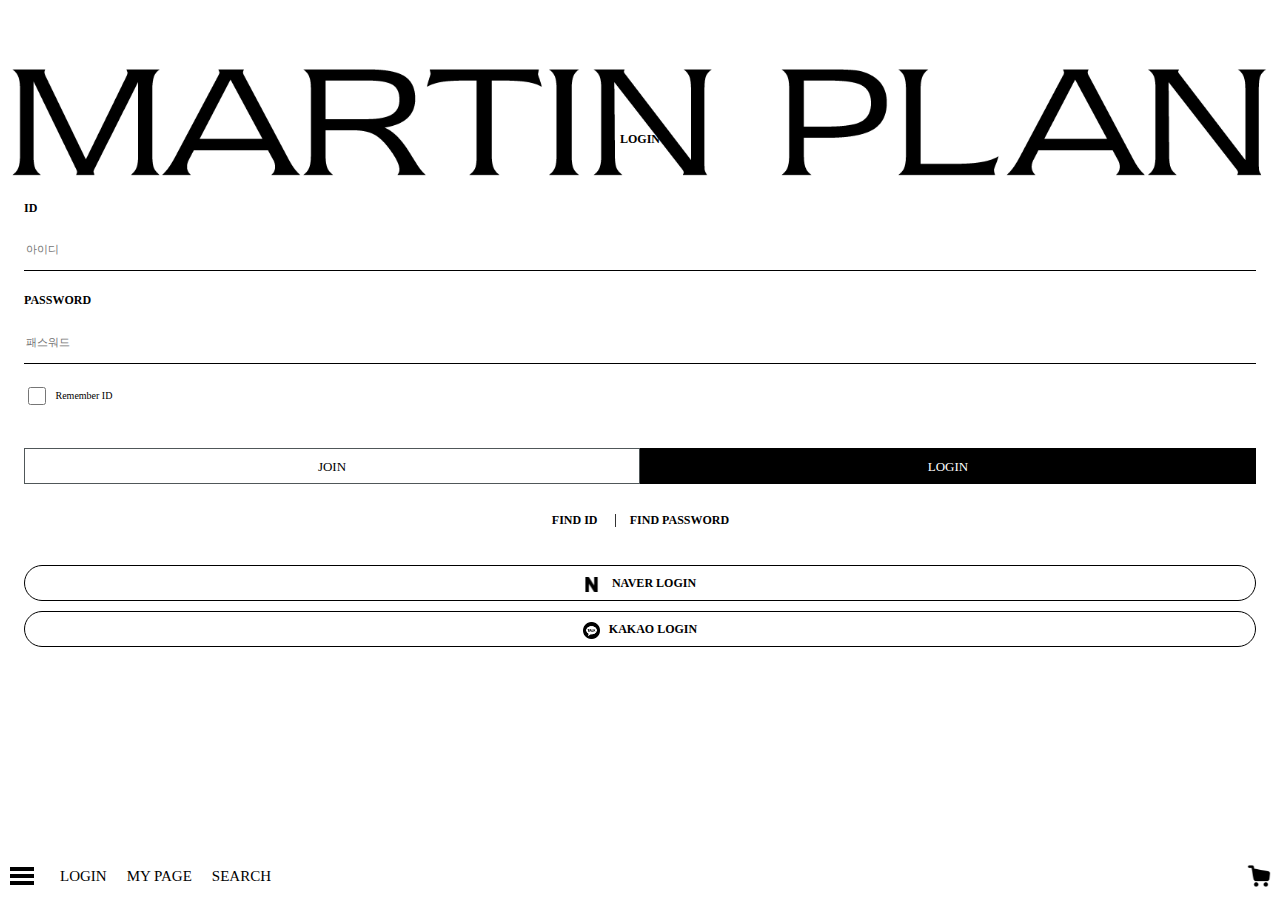
<file: login.html>
<!DOCTYPE html>
<html lang="en">
<head>
    <meta charset="UTF-8">
    <meta http-equiv="X-UA-Compatible" content="IE=edge">
    <meta name="viewport" content="width=device-width, initial-scale=1.0">
    <title>MARTIN PLAN</title>

    <link rel="stylesheet" href="css/reset.css">
    <link rel="stylesheet" href="css/login.css">
    <link href='//spoqa.github.io/spoqa-han-sans/css/SpoqaHanSansNeo.css' rel='stylesheet' type='text/css'>

    <style>
        *{ font-family: 'Spoqa Han Sans Neo', 'sans-serif'; }
    </style>

</head>
<body>
    <div id="header">
        <img src="img/martinplan_logo_black_resize.png" alt="logo">
        <!-- 로고 수정 -->
    </div>
    <div id="member_login">
        <h2>LOGIN</h2>
        <div class="loginWrap">
        <fieldset>
            <div class="formbox">
                <div class="form">
                    <span>ID</span>
                        <input id="member_id" name="member_id" label="아이디" class="Text" placeholder="아이디" value="" type="text">                    
                        <span>PASSWORD</span>
                        <input id="member_passwd" name="member_passwd" label="패스워드" value="" type="password" placeholder="패스워드">                
                </div>
                <div class="option">
                    <span class="save">
                        <input id="checkbox" name="checkbox" type="checkbox">
                        <label for="checkbox">Remember ID</label>
                    </span>
                </div>
                <div class="btn_wrap">
                    <button type="button" class="join" onclick="return false;">JOIN</button>
                    <button type="button" class="login" onclick="return false;">LOGIN</button>
                </div>
                <div class="find">
                    <a href="#" class="findid">FIND ID</a>
                    <a href="#" class="findpas">FIND PASSWORD</a>
                </div>
                <div class="sns">
                    <ul>
                        <li class="n">
                            <a href="#" onclick="return false">
                                <img src="img/n.png" alt="naver login">
                                <span>NAVER LOGIN</span>
                            </a>
                        </li>
                        <li class="k">
                            <a href="#" onclick="return false">
                                <img src="img/kakao-talk.png" alt="kakao-talk login">
                                <span>KAKAO LOGIN</span>
                            </a>
                        </li>
                    </ul>
                </div>
            </div>
        </fieldset>
        </div>
        <div class="cart">
            <a href="#">
                <img src="img/shopping-cart.png" alt="cart">
            </a>
        </div>
        <div class="bottom">
            <ul>
                <li>
                    <a href="#">LOGIN</a>
                </li>
                <li>
                    <a href="#">MY PAGE</a>
                </li>
                <li>
                    <a href="#">SEARCH</a>
                </li>
            </ul>
        </div>
    </div>
    <div id="hamburger-icon">
        <span class="line1"></span>
        <span class="line2"></span>
        <span class="line3"></span>
    </div>
</body>
</html>
</file>
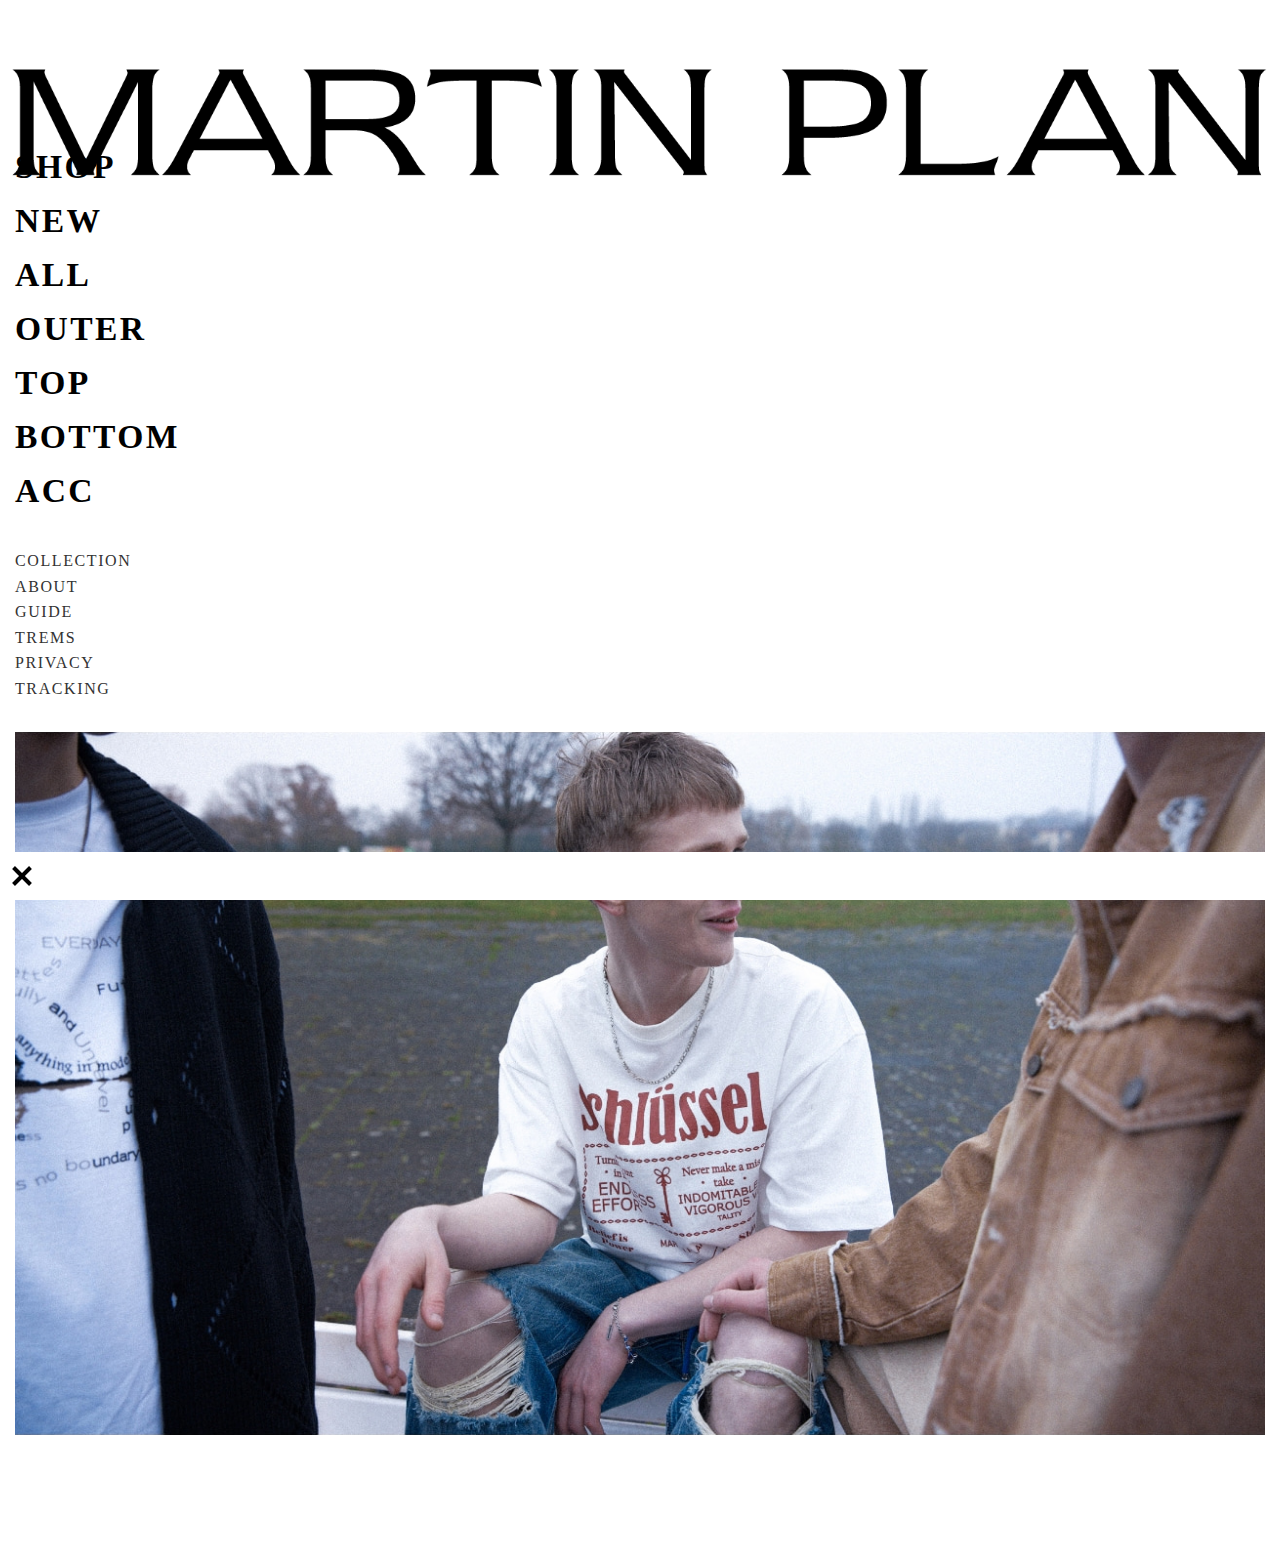
<file: mobile_menu.html>
<!DOCTYPE html>
<html lang="en">
<head>
    <meta charset="UTF-8">
    <meta http-equiv="X-UA-Compatible" content="IE=edge">
    <meta name="viewport" content="width=device-width, initial-scale=1.0">
    <title>MARTIN PLAN</title>

    <link rel="stylesheet" href="css/reset.css">
    <link rel="stylesheet" href="css/mobile_menu.css">
    <link href='//spoqa.github.io/spoqa-han-sans/css/SpoqaHanSansNeo.css' rel='stylesheet' type='text/css'>
</head>
<body>

    <div id="scroll">
        <div id="header">
            <img src="img/martinplan_logo_black_resize.png" alt="logo">
            <!-- 로고 수정 -->
        </div>

    <nav class="show">
        <div id="fullmenu">
            <div class="nav">
                <ul class="left">
                    <li>
                        <a href="#">SHOP</a>
                    </li>
                    <li>
                        <a href="#">NEW</a>
                    </li>
                    <li>
                        <a href="#">ALL</a>
                    </li>
                    <li>
                        <a href="#">OUTER</a>
                    </li>
                    <li>
                        <a href="#">TOP</a>
                    </li>
                    <li>
                        <a href="#">BOTTOM</a>
                    </li>
                    <li>
                        <a href="#">ACC</a>
                    </li>
                </ul>
                <ul class="left2">
                    <li>
                        <a href="#">COLLECTION</a>
                    </li>
                    <li>
                        <a href="#">ABOUT</a>
                    </li>
                    <li>
                        <a href="#">GUIDE</a>
                    </li>
                    <li>
                        <a href="#">TREMS</a>
                    </li>
                    <li>
                        <a href="#">PRIVACY</a>
                    </li>
                    <li>
                        <a href="#">TRACKING</a>
                    </li>
                </ul>
            </div>
            <article class="bottom_img">
                <div>
                    <img src="img/berlin3-1.jpg" alt="img">
                </div>
            </article>
        </div>
        <div class="bottom"></div>
    </nav>

    <div id="hamburger-icon">
        <span class="line1"></span>
        <span class="line2"></span>
        <span class="line3"></span>
    </div>
</body>
</html>
</file>
<file: css/login.css>
@charset "utf-8";

*, *::after, *::before {box-sizing: border-box;}

body 
{font-size:14px; line-height: 1.2rem; color: #000; background: #fff; display: block; margin: 0; padding: 0; font-family: 'Spoqa Han Sans Neo', 'sans-serif';;}

#header 
{position: relative; z-index: 10; height: 80px; padding: 10px; text-align: center; vertical-align: top;}
#header img 
{width: 100%; height: auto; margin-top: -10px;}

#member_login
{padding: 50px 10px; min-height: 650px;}

#member_login h2 
{width: 100%; text-align: center; font-size: 12px; margin: 0 0 50px;}

fieldset
{border: none; vertical-align: top;}

/* border: 1px transparent transparent solid transparent #000; */

.formbox
{position: relative; margin: 0px 14px 0; font-size: 11px;}
.formbox::after
{display: block; clear: both;}
.formbox .form input 
{width: 100%; height: 43px; margin: 0 0 20px; line-height: 1.6; border: transparent; border-bottom: 1px solid #000;}
.formbox .form span
{font-size: 12px; font-weight: bold; padding: 0 0 10px; display: block;}
.formbox .option
{overflow: hidden; font-size: 10px; margin: 0 0 20px;}
.formbox .option > span 
{display: inline-block;}

#member_id
{font-size: 11px; font-family: 'Spoqa Han Sans Neo', 'sans-serif';}
#member_passwd
{font-size: 11px; font-family: 'Spoqa Han Sans Neo', 'sans-serif';}
input[type="checkbox"]
{width: 18px; height: 18px; border: 0; background: url(../img/bg_checkbox.png) no-repeat 0 0; background-size: 18px 18px;}
label
{display: inline-block; min-height: 20px; line-height: 20px; font-size: 10px; vertical-align: middle; cursor: pointer; margin: 0 7px 0 4px;}

#member_login .btn_wrap
{width: 100%; padding: 5px 0;}
.btn_wrap
{text-align: center; margin: 15px auto; padding: 30px 0; width: 100%; display: inline-block;}
.btn_wrap a
{text-align: center; text-decoration: none; list-style: none;}
.btn_wrap .join
{width: 50%; float: left; height: 36px; line-height: 36px; padding: 0 10px; font-size: 13px; border: 1px solid #505759; background: #fff; min-width: 90px; vertical-align: middle;}
.btn_wrap .login
{width: 50%; float: right; height: 36px; line-height: 36px; padding: 0 10px; font-size: 13px; border: 1px solid #000; background: #000; color: #fff; min-width: 90px; vertical-align: middle;}

.find
{height: 35px; line-height: 20px; margin: 0 auto; font-size: 13px; text-align: center;}
.find .findid
{position: relative; display: inline-block; padding: 0 14px 0 15px; color: #000; font-weight: bold; font-size: 12px; text-decoration: none;}
.find .findpas
{position: relative; display: inline-block; padding: 0 14px 0 15px; color: #000; font-weight: bold; font-size: 12px; text-decoration: none;}
.find .findpas::before
{display: block; content: ""; position: absolute; top: 4.5px; left: 0; width: 1px; height: 13px; background: #333;}

.sns
{width: 100%; padding: 0; margin-top: 20px;}
.sns ul li
{display: block; width: 100%; margin: 0 0 10px; border-radius: 100px; border: 1px solid #000; height: 36px;}
.sns li a
{color: #000; text-align: center; font-weight: bold; padding: 0 10px; line-height: 34px; font-size: 12px; display: block; text-decoration: none;}
.sns .n a img 
{display: inline-block; width: 15px; vertical-align: middle; margin-right: 10px;}
.sns .k a img 
{display: inline-block; width: 17px; vertical-align: middle; margin-right: 6px;}
.sns li a img span
{padding: 0 0 0 10px; display: inline-block; vertical-align: middle;}

#hamburger-icon
{position: fixed; bottom: 3px; left: 10px; height: 30px; width: 30px; cursor: pointer; z-index: 5;}
#hamburger-icon .line1 
{position: absolute; display: block; background: #000; width: 24px; height: 4px; left: 0;}
#hamburger-icon .line2 
{position: absolute; display: block; background: #000; width: 24px; height: 4px; left: 0; top: 7px;}
#hamburger-icon .line3 
{position: absolute; display: block; background: #000; width: 24px; height: 4px; left: 0; top: 14px;}

.cart
{position: fixed; bottom: 18px; right: 0px; z-index: 7;}
.cart img 
{display: inline-block; width: 22px; height: 22px; text-align: center; float: right; margin: -5px 10px;}

.bottom 
{position: fixed; bottom: 0; left: 0; width: 100%; height: 48px; line-height: 48px; background: #fff; padding: 0 0 0 60px;}
.bottom ul 
{display: block;}
.bottom ul li 
{margin: 0 20px 0 0; float: left; text-align: center;}
.bottom ul li a 
{text-decoration: none; color: #000; font-family: 'Spoqa Han Sans Neo','sans-serif'; font-weight: 300; font-size: 15px;}
</file>
<file: css/mobile_menu.css>
@charset "utf-8";

*, *::after, *::before {box-sizing: border-box;}

/* nav
{top: 0; left: -200px; width: 100%; height: 100%; display: none; background: #fff; position: fixed; opacity: 0; max-height: 0; overflow: hidden;} */

#header 
{position: relative; z-index: 10; height: 80px; padding: 10px; text-align: center; vertical-align: top;}
#header img 
{width: 100%; height: auto; margin-top: -10px;}

.show 
{top: 0; left: 0; opacity: 1; max-height: none; display: block;}

#fullmenu 
{padding: 10px 15px; margin: 50px 0 50px 0;}
.show #fullmenu .nav
{width: 50%; float: left; display: inline-block; padding: 0;}
.show #fullmenu .nav .left 
{padding: 0;}
.left li 
{padding: 8px 0; font-size: 2.1rem; font-weight: bold;  letter-spacing: 0.15rem; font-family: 'Spoqa Han Sans Neo', 'sans-serif';}
.left li a 
{text-decoration: none; color: #000;}

.show #fullmenu .nav .left2 
{display: grid; grid-gap: 4px; margin-top: 2rem; margin-bottom: 2rem;}
.left2>li 
{display: flex; flex-direction: column; letter-spacing: 0.1rem;}
.left2 li a {text-decoration: none; margin: 0; font-family: 'Spoqa Han Sans Neo', 'sans-serif'; line-height: 1.35rem; color: #333;}

.bottom_img 
{margin-bottom: 3rem;}
.bottom_img div
{display: block; position: relative; width: 100%; }
.bottom_img div img 
{display: inherit; width: 100%; height: inherit; }

.bottom 
{position: fixed; bottom: 0; left: 0; width: 100%; height: 48px; line-height: 48px; background: #fff; padding: 0 0 0 60px;}

#hamburger-icon
{position: fixed; bottom: 3px; left: 10px; height: 30px; width: 30px; cursor: pointer; z-index: 5;}
#hamburger-icon .line1 
{position: absolute; display: block; background: #000; width: 24px; height: 4px; left: 0; transform: translateY(7px) translateX(0) rotate(45deg);}
#hamburger-icon .line2 
{display: none;}
#hamburger-icon .line3 
{position: absolute; display: block; background: #000; width: 24px; height: 4px; left: 0; top: 14px; transform: translateY(-7px) translateX(0) rotate(-45deg);}

/* #hamburger-icon
{position: fixed; display: block; bottom: 0px; left: 10px; height: 57px; width: 57px; z-index: 99;}
#hamburger-icon .line1 
{position: absolute; color: #000; top: 20px; transform: translateY(7px) translateX(0) rotate(45deg);}
#hamburger-icon .line2
{display: none;}
#hamburger-icon .line3 
{position: absolute; color: #000; top: 34px; transform: translateY(-7px) translateX(0) rotate(-45deg);} */
</file>
